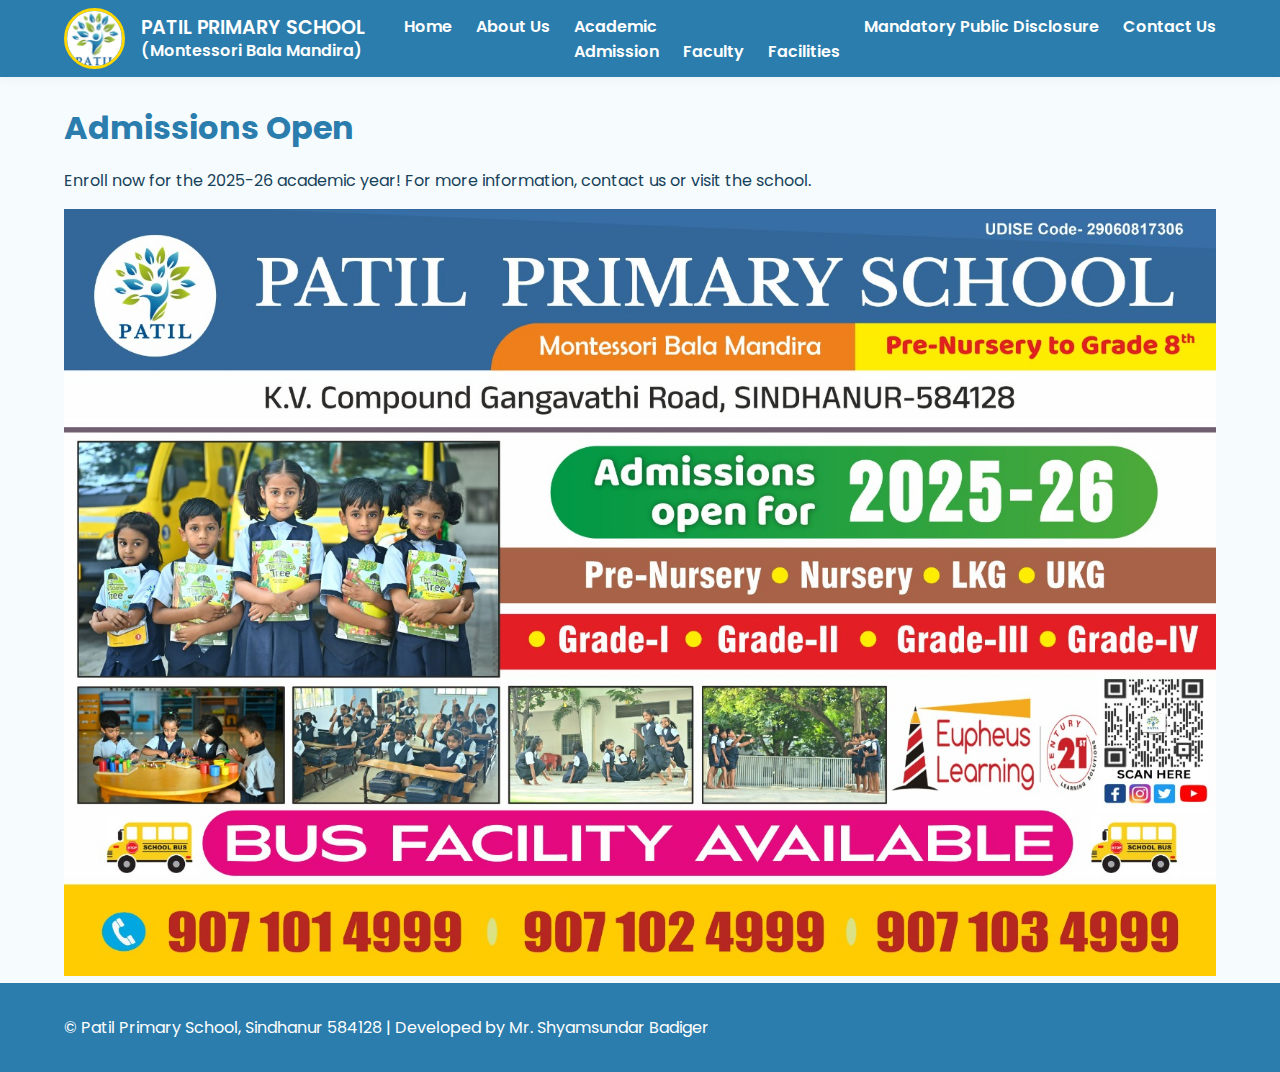
<file: admission.html>
<!DOCTYPE html>
<html lang="en">
<head>
    <meta charset="UTF-8">
    <meta name="viewport" content="width=device-width, initial-scale=1.0">
    <title>Admission - Patil Primary School</title>
    <link rel="stylesheet" href="style.css">
</head>
<body>
    <header>
        <div class="container nav-flex">
            <div class="logo">
                <img src="images/logo.jpeg" alt="Patil Primary School Logo">
                <span>PATIL PRIMARY SCHOOL<br><small>(Montessori Bala Mandira)</small></span>
            </div>
            <nav>
                <ul>
                    <li><a href="index.html">Home</a></li>
                    <li><a href="about.html">About Us</a></li>
                    <li class="dropdown"><a href="#">Academic</a>
                        <ul class="dropdown-menu">
                            <li><a href="admission.html">Admission</a></li>
                            <li><a href="faculty.html">Faculty</a></li>
                            <li><a href="facilities.html">Facilities</a></li>
                        </ul>
                    </li>
                    <li><a href="#" id="mandatoryNav">Mandatory Public Disclosure</a></li>
                    <li><a href="contact.html">Contact Us</a></li>
                </ul>
            </nav>
        </div>
    </header>
    <main class="admission-section container">
        <h2>Admissions Open</h2>
        <p>Enroll now for the 2025-26 academic year! For more information, contact us or visit the school.</p>
        <img src="images/phamplent.jpeg" alt="School Pamphlet" style="width: 100%;">
    </main>
    <footer>
        <div class="container footer-flex">
            <div>
                <p>&copy; Patil Primary School, Sindhanur 584128 | Developed by Mr. Shyamsundar Badiger</p>
            </div>
        </div>
    </footer>
</body>
</html>
</file>
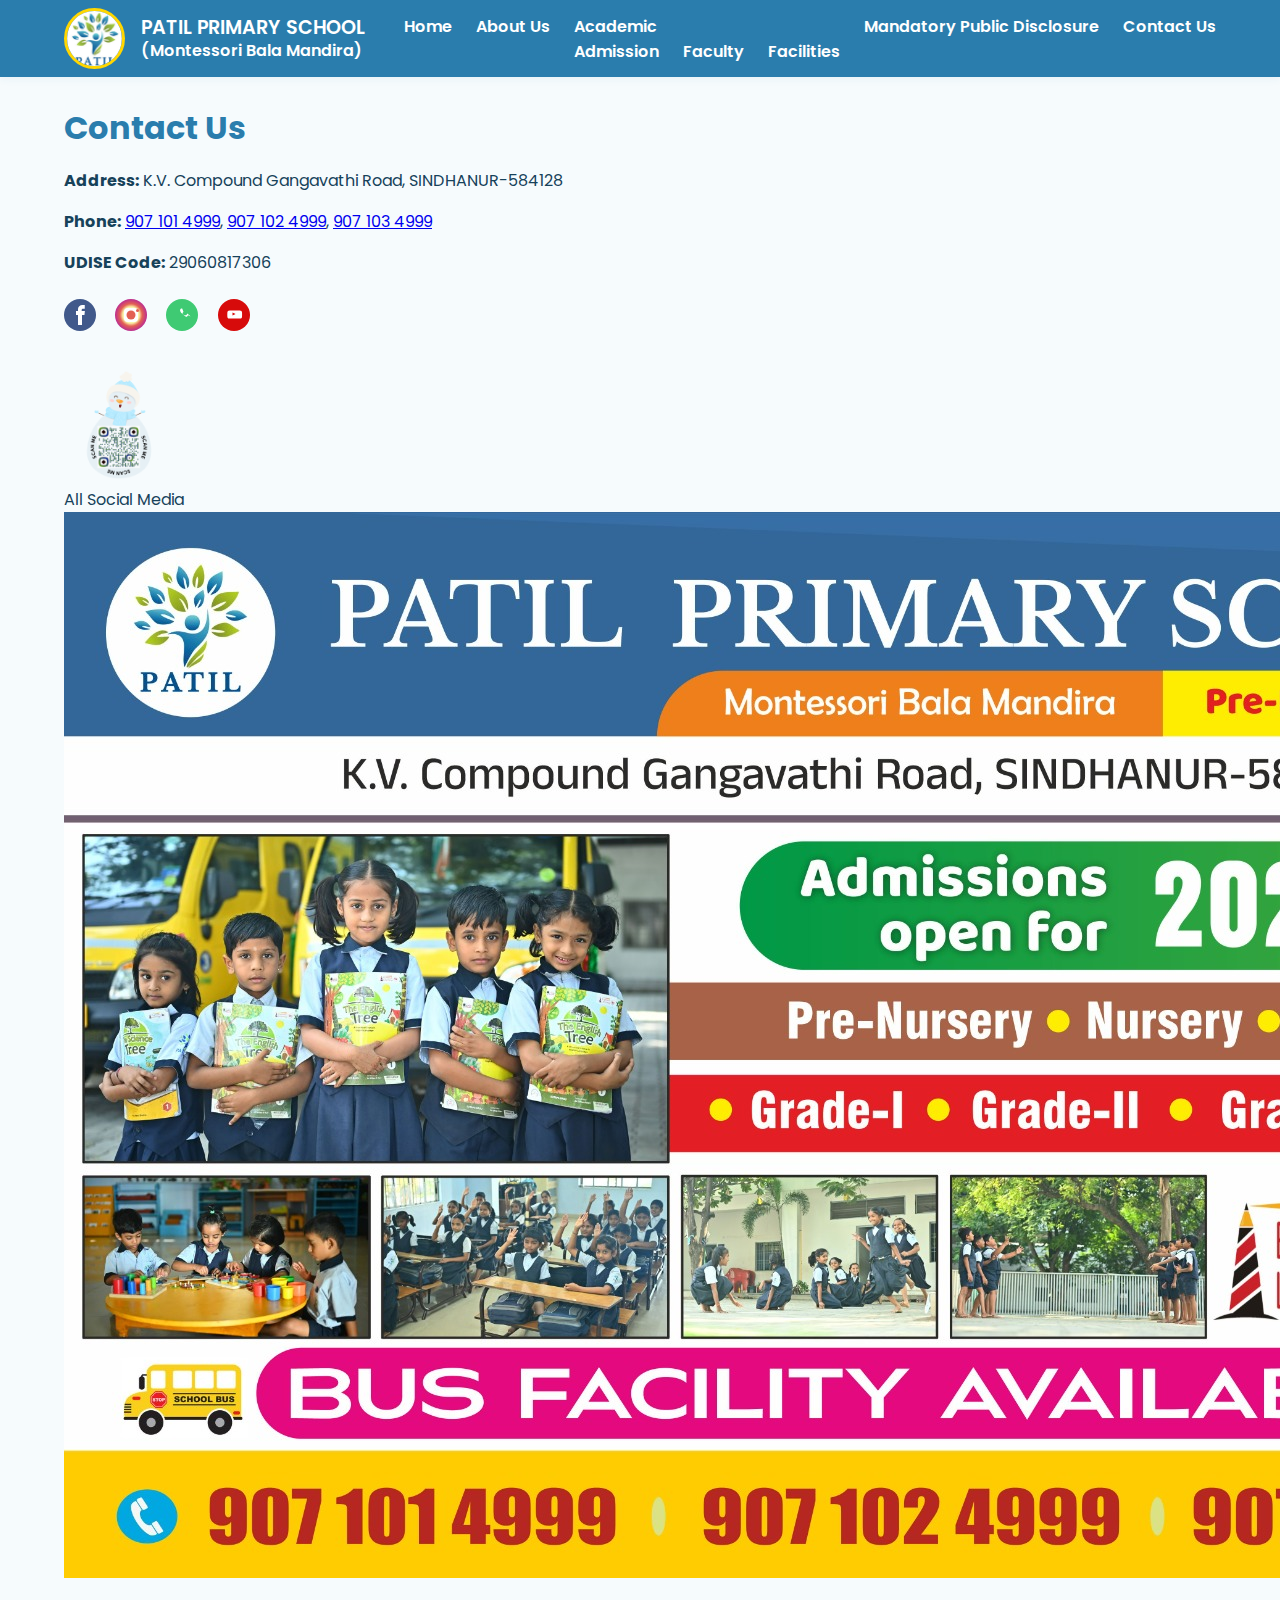
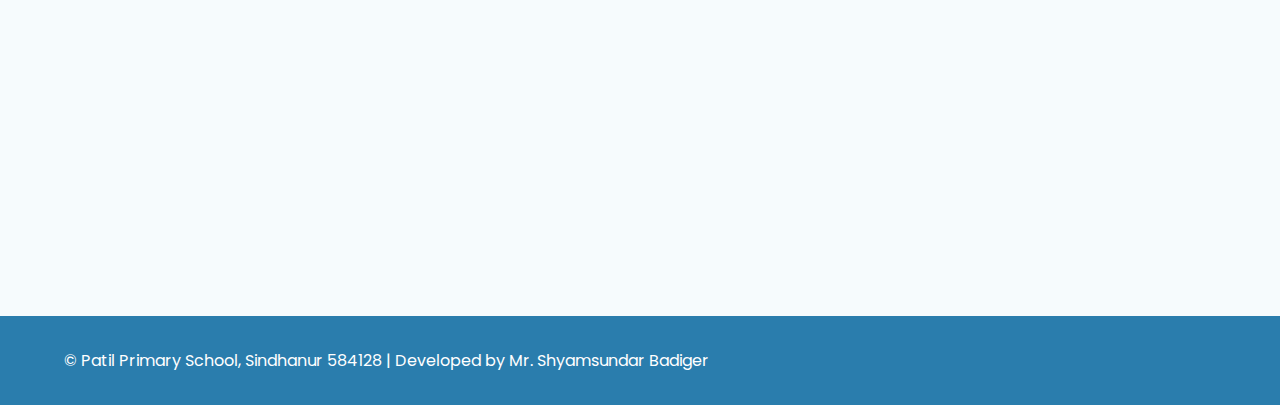
<file: contact.html>
<!DOCTYPE html>
<html lang="en">
<head>
    <meta charset="UTF-8">
    <meta name="viewport" content="width=device-width, initial-scale=1.0">
    <title>Contact Us - Patil Primary School</title>
    <link rel="stylesheet" href="style.css">
</head>
<body>
    <header>
        <div class="container nav-flex">
            <div class="logo">
                <img src="images/logo.jpeg" alt="Patil Primary School Logo">
                <span>PATIL PRIMARY SCHOOL<br><small>(Montessori Bala Mandira)</small></span>
            </div>
            <nav>
                <ul>
                    <li><a href="index.html">Home</a></li>
                    <li><a href="about.html">About Us</a></li>
                    <li class="dropdown"><a href="#">Academic</a>
                        <ul class="dropdown-menu">
                            <li><a href="admission.html">Admission</a></li>
                            <li><a href="faculty.html">Faculty</a></li>
                            <li><a href="facilities.html">Facilities</a></li>
                        </ul>
                    </li>
                    <li><a href="#" id="mandatoryNav">Mandatory Public Disclosure</a></li>
                    <li><a href="contact.html">Contact Us</a></li>
                </ul>
            </nav>
        </div>
    </header>
    <main class="contact-section container">
        <h2>Contact Us</h2>
        <p><strong>Address:</strong> K.V. Compound Gangavathi Road, SINDHANUR-584128</p>
        <p><strong>Phone:</strong> <a href="tel:9071014999">907 101 4999</a>, <a href="tel:9071024999">907 102 4999</a>, <a href="tel:9071034999">907 103 4999</a></p>
        <p><strong>UDISE Code:</strong> 29060817306</p>
        <div class="social-media">
            <a href="https://www.facebook.com/PATILACADEMYSINDHANUR/" target="_blank" title="Facebook"><img src="images/facebook.svg" alt="Facebook"></a>
            <a href="https://www.instagram.com/rcpatilnss/" target="_blank" title="Instagram"><img src="images/instagram.svg" alt="Instagram"></a>
            <a href="https://wa.me/9743311543" target="_blank" title="WhatsApp"><img src="images/whatsapp.svg" alt="WhatsApp"></a>
            <a href="https://www.youtube.com/@patilacademysindhanur8263" target="_blank" title="YouTube"><img src="images/youtube.svg" alt="YouTube"></a>
        </div>
        <div class="qr-code qr-code-large">
            <img src="images/social-qr.png" alt="QR Code for All Social Media">
            <div class="qr-label">All Social Media</div>
        </div>
        <div class="pamphlet-container">
            <img src="images/phamplent.jpeg" alt="School Pamphlet">
        </div>
        <div class="map-container">
            <iframe src="https://www.google.com/maps?q=K.V.+Compound+Gangavathi+Road,+Sindhanur&output=embed" width="100%" height="300" style="border:0; border-radius:12px; margin-top:1.5rem;" allowfullscreen="" loading="lazy" referrerpolicy="no-referrer-when-downgrade"></iframe>
        </div>
    </main>
    <footer>
        <div class="container footer-flex">
            <div>
                <p>&copy; Patil Primary School, Sindhanur 584128 | Developed by Mr. Shyamsundar Badiger</p>
            </div>
        </div>
    </footer>
</body>
</html>
</file>
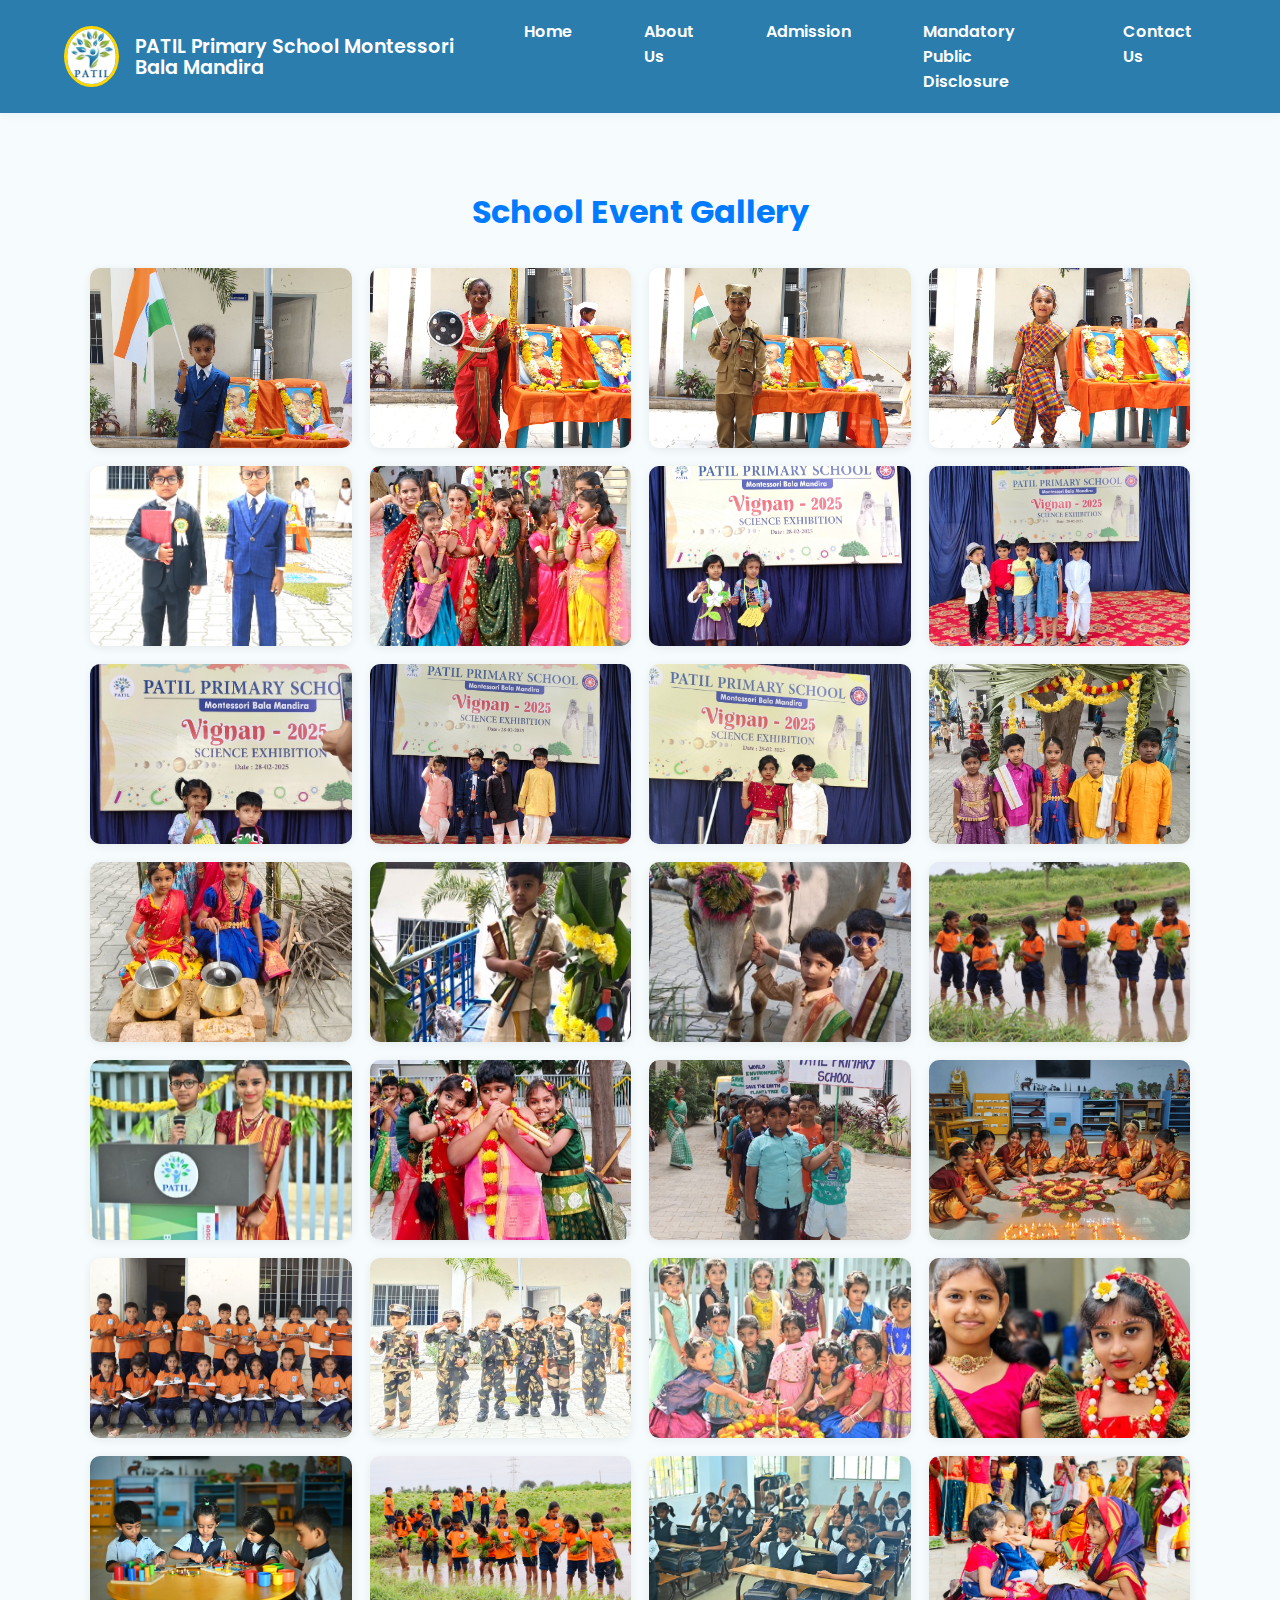
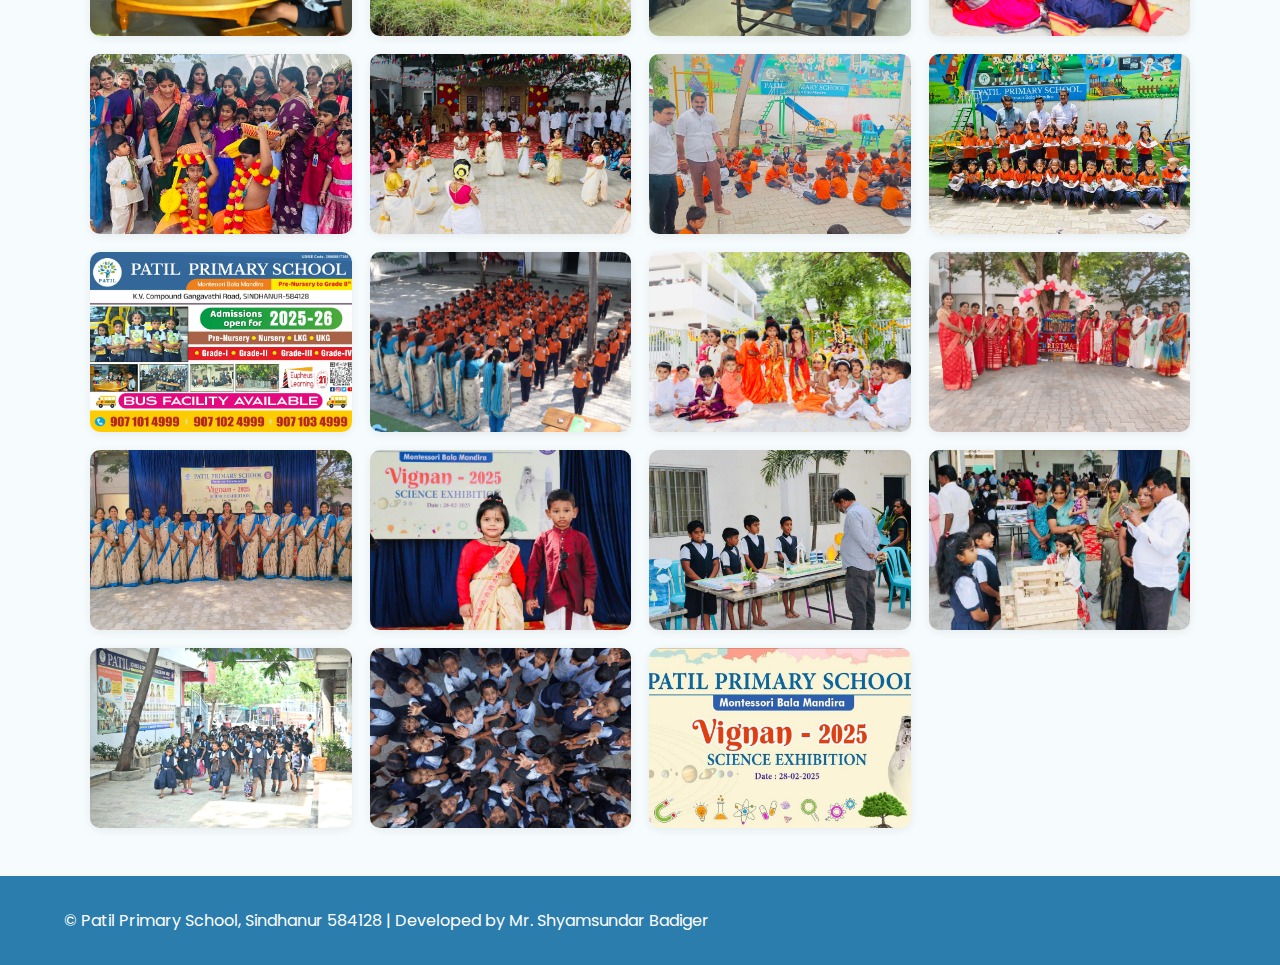
<file: eventgallry.html>
<!DOCTYPE html>
<html lang="en">
<head>
    <meta charset="UTF-8">
    <meta name="viewport" content="width=device-width, initial-scale=1.0">
    <title>Event Gallery - Patil Primary School</title>
    <link rel="stylesheet" href="style.css">
    <link rel="stylesheet" href="advanced-tabs.css">
    <link rel="stylesheet" href="mobile-responsive.css">
    <style>
        .gallery-container {
            max-width: 1100px;
            margin: 2rem auto;
            padding: 1rem;
        }
        .gallery-title {
            text-align: center;
            color: #007bff;
            margin-bottom: 2rem;
            font-size: 2rem;
        }
        .gallery-grid {
            display: grid;
            grid-template-columns: repeat(auto-fit, minmax(220px, 1fr));
            gap: 18px;
        }
        .gallery-grid img {
            width: 100%;
            height: 180px;
            object-fit: cover;
            border-radius: 10px;
            box-shadow: 0 2px 10px rgba(0,0,0,0.07);
            transition: transform 0.2s;
        }
        .gallery-grid img:hover {
            transform: scale(1.04);
            box-shadow: 0 4px 20px rgba(0,123,255,0.13);
        }
        @media (max-width: 600px) {
            .gallery-grid img { height: 120px; }
        }
    </style>
</head>
<body>
    <header>
        <div class="container nav-flex">
            <div class="logo">
                <img src="images/logo.jpg" alt="Patil Primary School Logo" style="height:55px;">
                <span>
  <span class="patil-title">PATIL</span>
  <span class="primary-title">Primary School</span>
  <span class="montessori-title">Montessori Bala Mandira</span>
</span>
            </div>
            <nav>
                <ul>
                    <li><a href="index.html">Home</a></li>
                    <li><a href="about.html">About Us</a></li>
                    <li><a href="admission.html">Admission</a></li>
                    <li><a href="mandatory.html">Mandatory Public Disclosure</a></li>
                    <li><a href="contact.html">Contact Us</a></li>
                </ul>
            </nav>
        </div>
    </header>
    <main class="gallery-container">
        <h2 class="gallery-title">School Event Gallery</h2>
        <div class="gallery-grid">
            <!-- Images from event galary folder -->
            <img src="event galary/WhatsApp Image 2025-04-30 at 1.10.04 PM (1).jpeg" alt="Event 1">
            <img src="event galary/WhatsApp Image 2025-04-30 at 1.10.04 PM.jpeg" alt="Event 2">
            <img src="event galary/WhatsApp Image 2025-04-30 at 1.10.06 PM.jpeg" alt="Event 3">
            <img src="event galary/WhatsApp Image 2025-04-30 at 1.10.07 PM.jpeg" alt="Event 4">
            <img src="event galary/WhatsApp Image 2025-04-30 at 1.10.08 PM (1).jpeg" alt="Event 5">
            <img src="event galary/WhatsApp Image 2025-04-30 at 1.23.39 PM (1).jpeg" alt="Event 6">
            <img src="event galary/WhatsApp Image 2025-04-30 at 1.23.39 PM.jpeg" alt="Event 7">
            <img src="event galary/WhatsApp Image 2025-04-30 at 1.23.40 PM.jpeg" alt="Event 8">
            <img src="event galary/WhatsApp Image 2025-04-30 at 1.23.41 PM (1).jpeg" alt="Event 9">
            <img src="event galary/WhatsApp Image 2025-04-30 at 1.23.41 PM.jpeg" alt="Event 10">
            <img src="event galary/WhatsApp Image 2025-04-30 at 1.23.42 PM (1).jpeg" alt="Event 11">
            <img src="event galary/WhatsApp Image 2025-04-30 at 1.23.42 PM.jpeg" alt="Event 12">
            <img src="event galary/WhatsApp Image 2025-04-30 at 1.23.43 PM.jpeg" alt="Event 13">
            <img src="event galary/WhatsApp Image 2025-04-30 at 1.23.44 PM (1).jpeg" alt="Event 14">
            <img src="event galary/add4.jpeg" alt="Event 16">
            <img src="event galary/add5.jpeg" alt="Event 17">
            <img src="event galary/add7.jpeg" alt="Event 18">
            <img src="event galary/additional_image1.jpeg" alt="Event 19">
            <img src="event galary/additional_image2.jpeg" alt="Event 20">
            <img src="event galary/events.jpeg" alt="Event 21">
            <img src="event galary/slide1.jpeg" alt="Event 22">
            <img src="event galary/slide2.jpeg" alt="Event 23">
            <img src="event galary/slide3.jpeg" alt="Event 24">
            <img src="event galary/slide4.jpeg" alt="Event 25">
            <!-- Images from images/ folder -->
            <img src="images/activity.jpeg" alt="Activity">
            
            <img src="images/agriculture.jpg" alt="Agriculture Activity">
            <img src="images/classroom.jpeg" alt="Classroom">
            <img src="images/culture.jpg" alt="Culture">
            <img src="images/culture1.jpg" alt="Culture 1">
            <img src="images/dasara event.jpg" alt="Dasara Event">
            <img src="images/ganesh idol.jpg" alt="Ganesh Idol">
            <img src="images/ganesh soil idol.jpg" alt="Ganesh Soil Idol">
            
            <img src="images/phamplent.jpeg" alt="Pamphlet">
            <img src="images/prayer.jpeg" alt="Prayer">
            
            <img src="images/rama navami.jpg" alt="Rama Navami">
            <img src="images/schoolfaculty.jpeg" alt="School Faculty">
            <img src="images/schoolfaculty1.jpeg" alt="School Faculty 1">
            <img src="images/science 2.jpg" alt="Science 2">
            <img src="images/science exebition1.jpg" alt="Science Exhibition 1">
            <img src="images/science.jpg" alt="Science">
            
            <img src="images/students1.jpeg" alt="Students 1">
            <img src="images/students2.jpeg" alt="Students 2">
            <img src="images/vignan2025.jpg" alt="Vignan 2025">
            <!-- Social and QR images are skipped as they are not event images -->
            <!-- End of images/ folder images -->
        </div>
    </main>
    <footer>
        <div class="container footer-flex">
            <div>
                <p>&copy; Patil Primary School, Sindhanur 584128 | Developed by Mr. Shyamsundar Badiger</p>
            </div>
        </div>
    </footer>
</body>
</html>
</file>
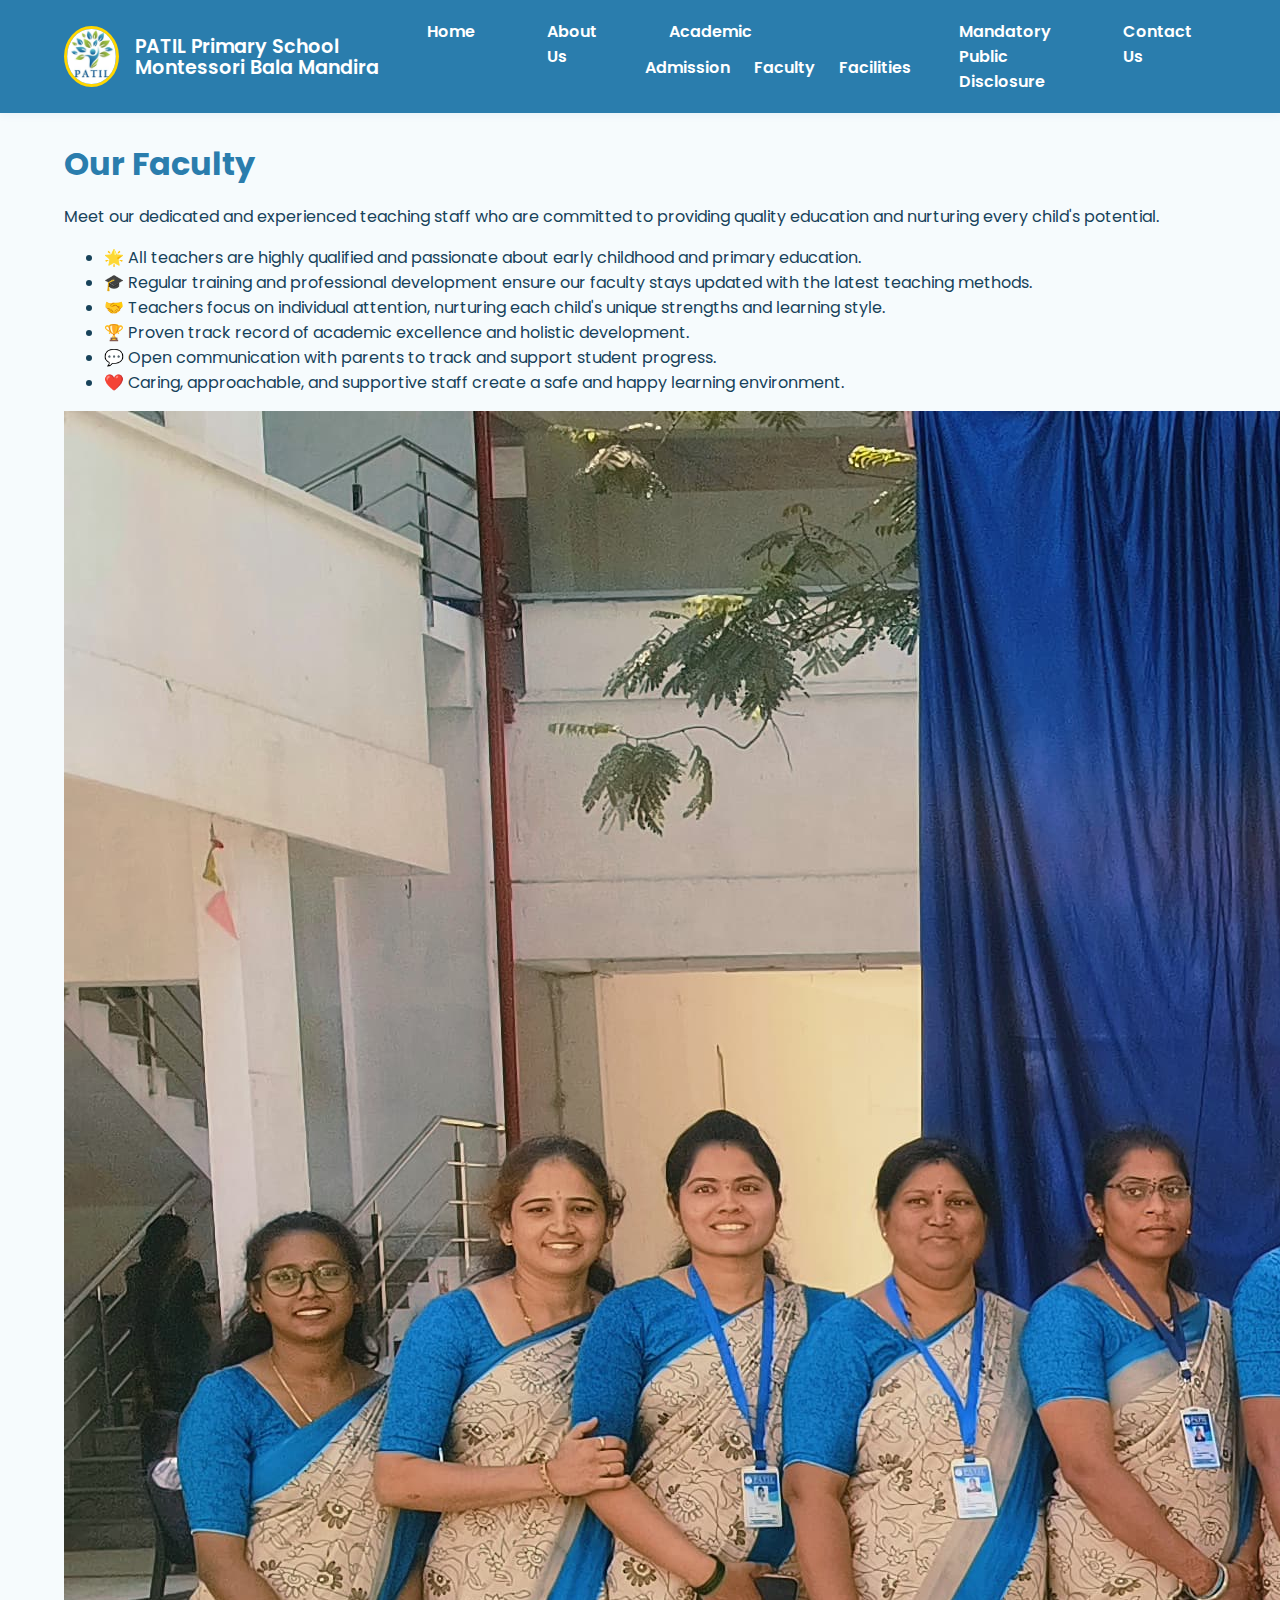
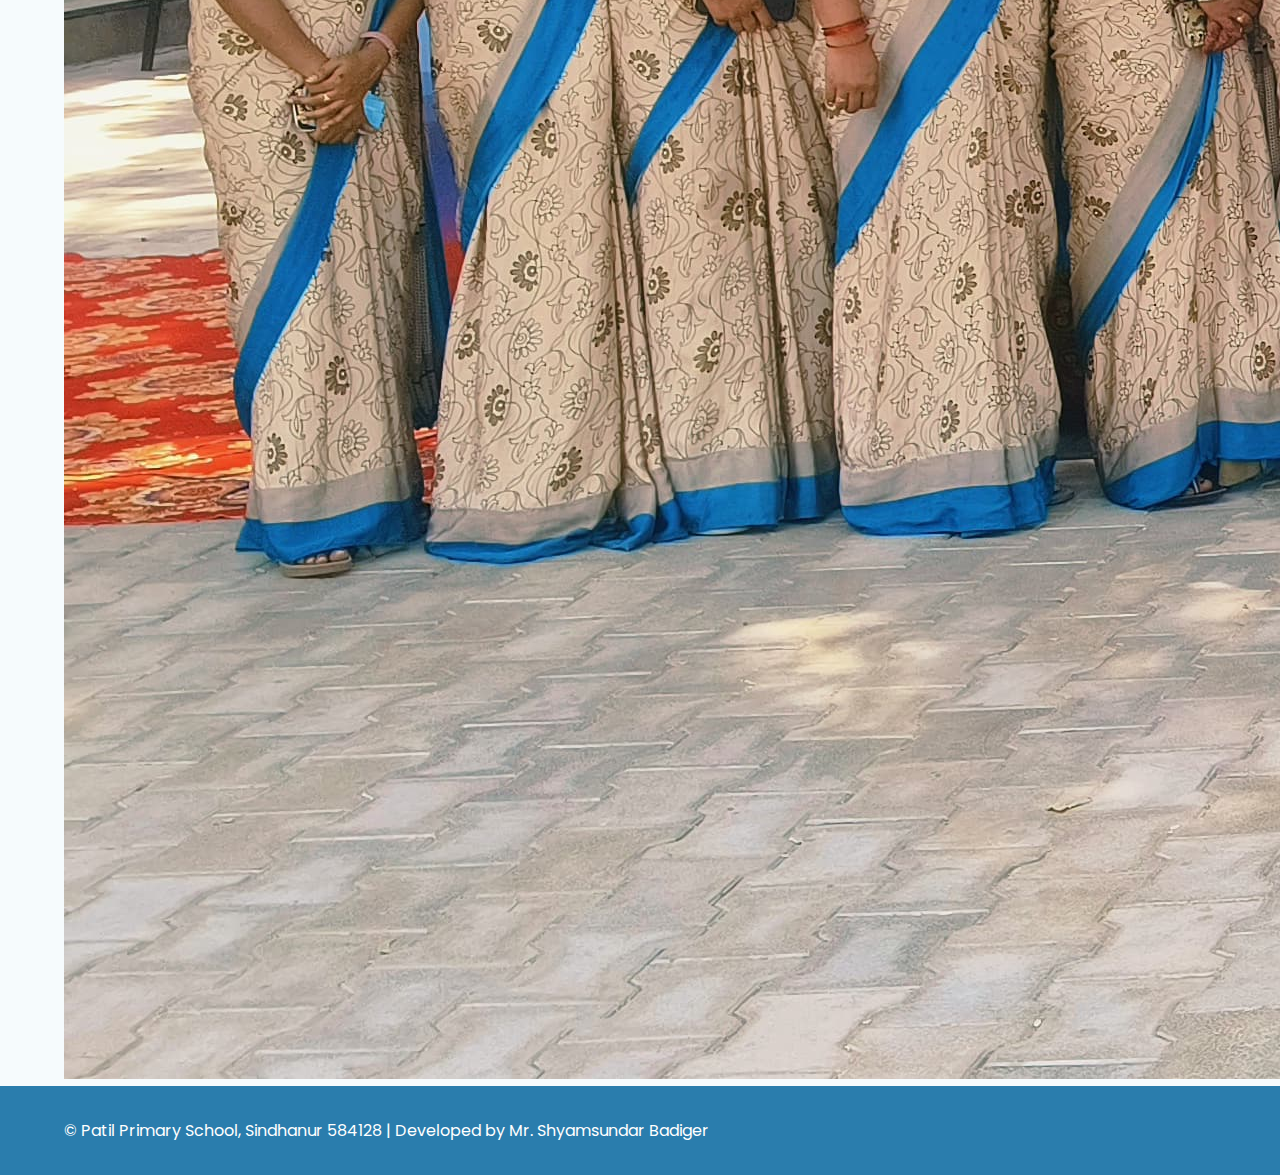
<file: faculty.html>
<!DOCTYPE html>
<html lang="en">
<head>
    <meta charset="UTF-8">
    <meta name="viewport" content="width=device-width, initial-scale=1.0">
    <title>Faculty - Patil Primary School</title>
    <link rel="stylesheet" href="style.css">
    <link rel="stylesheet" href="advanced-tabs.css">
</head>
<body>
    <header>
        <div class="container nav-flex">
            <div class="logo">
                <img src="images/logo.jpg" alt="Patil Primary School Logo">
                <span>
  <span class="patil-title">PATIL</span>
  <span class="primary-title">Primary School</span>
  <span class="montessori-title">Montessori Bala Mandira</span>
</span>
            </div>
            <nav>
                <ul>
                    <li><a href="index.html">Home</a></li>
                    <li><a href="about.html">About Us</a></li>
                    <li class="dropdown"><a href="#">Academic</a>
                        <ul class="dropdown-menu">
                            <li><a href="admission.html">Admission</a></li>
                            <li><a href="faculty.html">Faculty</a></li>
                            <li><a href="facilities.html">Facilities</a></li>
                        </ul>
                    </li>
                    <li><a href="mandatory.html" id="mandatoryNav">Mandatory Public Disclosure</a></li>
                    <li><a href="contact.html">Contact Us</a></li>
                </ul>
            </nav>
        </div>
    </header>
    <main class="faculty-section container">
        <h2>Our Faculty</h2>
        <p>Meet our dedicated and experienced teaching staff who are committed to providing quality education and nurturing every child's potential.</p>
        <ul class="faculty-highlights">
            <li><span class="faculty-icon">🌟</span> All teachers are highly qualified and passionate about early childhood and primary education.</li>
            <li><span class="faculty-icon">🎓</span> Regular training and professional development ensure our faculty stays updated with the latest teaching methods.</li>
            <li><span class="faculty-icon">🤝</span> Teachers focus on individual attention, nurturing each child's unique strengths and learning style.</li>
            <li><span class="faculty-icon">🏆</span> Proven track record of academic excellence and holistic development.</li>
            <li><span class="faculty-icon">💬</span> Open communication with parents to track and support student progress.</li>
            <li><span class="faculty-icon">❤️</span> Caring, approachable, and supportive staff create a safe and happy learning environment.</li>
        </ul>
        <div class="faculty-grid">
            <div class="faculty-card">
    <img src="images/schoolfaculty1.jpeg" alt="Faculty Group Photo">
</div>
        </div>
    </main>
    <footer>
        <div class="container footer-flex">
            <div>
                <p>&copy; Patil Primary School, Sindhanur 584128 | Developed by Mr. Shyamsundar Badiger</p>
            </div>
        </div>
    </footer>
</body>
</html>
</file>
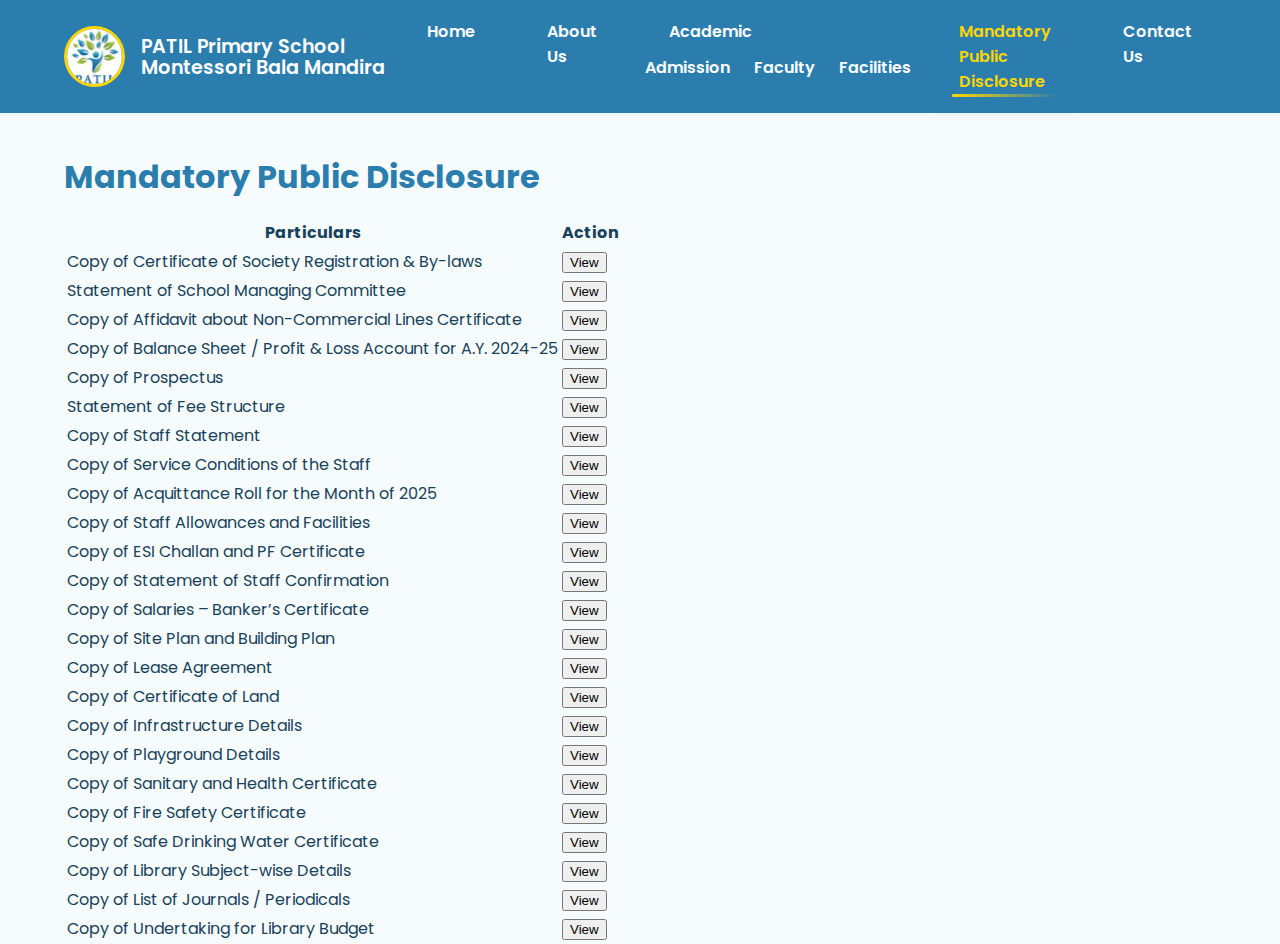
<file: mandatory.html>
<!DOCTYPE html>
<html lang="en">
<head>
    <meta charset="UTF-8">
    <meta name="viewport" content="width=device-width, initial-scale=1.0">
    <title>Mandatory Public Disclosure - Patil Primary School</title>
    <link rel="stylesheet" href="style.css">
    <link rel="stylesheet" href="advanced-tabs.css">
    <link rel="stylesheet" href="mobile-responsive.css">
</head>
<body>
    <header>
        <div class="container nav-flex">
            <div class="logo">
                <img src="images/logo.jpeg" alt="Patil Primary School Logo">
                <span>
  <span class="patil-title">PATIL</span>
  <span class="primary-title">Primary School</span>
  <span class="montessori-title">Montessori Bala Mandira</span>
</span>
            </div>
            <nav>
                <ul>
                    <li><a href="index.html#home">Home</a></li>
                    <li><a href="about.html">About Us</a></li>
                    <li class="dropdown"><a href="#">Academic</a>
                        <ul class="dropdown-menu">
                            <li><a href="admission.html">Admission</a></li>
                            <li><a href="faculty.html">Faculty</a></li>
                            <li><a href="facilities.html">Facilities</a></li>
                        </ul>
                    </li>
                    <li><a href="mandatory.html" class="active">Mandatory Public Disclosure</a></li>
                    <li><a href="contact.html">Contact Us</a></li>
                </ul>
            </nav>
        </div>
    </header>
    <main class="container" style="margin-top:2.5rem;">
        <h2>Mandatory Public Disclosure</h2>
        <table class="mandatory-table">
            <thead>
                <tr>
                    <th>Particulars</th>
                    <th>Action</th>
                </tr>
            </thead>
            <tbody>
                <tr>
                    <td>Copy of Certificate of Society Registration & By-laws</td>
                    <td><button class="view-btn" onclick="showDocument('pdf', 'sample.pdf')">View</button></td>
                </tr>
                <tr>
                    <td>Statement of School Managing Committee</td>
                    <td><button class="view-btn" onclick="showDocument('pdf', 'sample.pdf')">View</button></td>
                </tr>
                <tr>
                    <td>Copy of Affidavit about Non-Commercial Lines Certificate</td>
                    <td><button class="view-btn" onclick="showDocument('pdf', 'sample.pdf')">View</button></td>
                </tr>
                <tr>
                    <td>Copy of Balance Sheet / Profit & Loss Account for A.Y. 2024-25</td>
                    <td><button class="view-btn" onclick="showDocument('pdf', 'sample.pdf')">View</button></td>
                </tr>
                <tr>
                    <td>Copy of Prospectus</td>
                    <td><button class="view-btn" onclick="showDocument('pdf', 'sample.pdf')">View</button></td>
                </tr>
                <tr>
                    <td>Statement of Fee Structure</td>
                    <td><button class="view-btn" onclick="showDocument('pdf', 'sample.pdf')">View</button></td>
                </tr>
                <tr>
                    <td>Copy of Staff Statement</td>
                    <td><button class="view-btn" onclick="showDocument('pdf', 'sample.pdf')">View</button></td>
                </tr>
                <tr>
                    <td>Copy of Service Conditions of the Staff</td>
                    <td><button class="view-btn" onclick="showDocument('pdf', 'sample.pdf')">View</button></td>
                </tr>
                <tr>
                    <td>Copy of Acquittance Roll for the Month of 2025</td>
                    <td><button class="view-btn" onclick="showDocument('pdf', 'sample.pdf')">View</button></td>
                </tr>
                <tr>
                    <td>Copy of Staff Allowances and Facilities</td>
                    <td><button class="view-btn" onclick="showDocument('pdf', 'sample.pdf')">View</button></td>
                </tr>
                <tr>
                    <td>Copy of ESI Challan and PF Certificate</td>
                    <td><button class="view-btn" onclick="showDocument('pdf', 'staff-details.pdf')">View</button></td>
                </tr>
                <tr>
                    <td>Copy of Statement of Staff Confirmation</td>
                    <td><button class="view-btn" onclick="showDocument('pdf', 'fee-structure.pdf')">View</button></td>
                </tr>
                <tr>
                    <td>Copy of Salaries – Banker’s Certificate</td>
                    <td><button class="view-btn" onclick="showDocument('pdf', 'fee-structure.pdf')">View</button></td>
                </tr>
                <tr>
                    <td>Copy of Site Plan and Building Plan</td>
                    <td><button class="view-btn" onclick="showDocument('pdf', 'fee-structure.pdf')">View</button></td>
                </tr>
                <tr>
                    <td>Copy of Lease Agreement</td>
                    <td><button class="view-btn" onclick="showDocument('pdf', 'fee-structure.pdf')">View</button></td>
                </tr>
                <tr>
                    <td>Copy of Certificate of Land</td>
                    <td><button class="view-btn" onclick="showDocument('pdf', 'fee-structure.pdf')">View</button></td>
                </tr>
                <tr>
                    <td>Copy of Infrastructure Details</td>
                    <td><button class="view-btn" onclick="showDocument('pdf', 'fee-structure.pdf')">View</button></td>
                </tr>
                <tr>
                    <td>Copy of Playground Details</td>
                    <td><button class="view-btn" onclick="showDocument('pdf', 'fee-structure.pdf')">View</button></td>
                </tr>
                <tr>
                    <td>Copy of Sanitary and Health Certificate</td>
                    <td><button class="view-btn" onclick="showDocument('pdf', 'fee-structure.pdf')">View</button></td>
                </tr>
                <tr>
                    <td>Copy of Fire Safety Certificate</td>
                    <td><button class="view-btn" onclick="showDocument('pdf', 'fee-structure.pdf')">View</button></td>
                </tr>
                <tr>
                    <td>Copy of Safe Drinking Water Certificate</td>
                    <td><button class="view-btn" onclick="showDocument('pdf', 'fee-structure.pdf')">View</button></td>
                </tr>
                <tr>
                    <td>Copy of Library Subject-wise Details</td>
                    <td><button class="view-btn" onclick="showDocument('pdf', 'fee-structure.pdf')">View</button></td>
                </tr>
                <tr>
                    <td>Copy of List of Journals / Periodicals</td>
                    <td><button class="view-btn" onclick="showDocument('pdf', 'fee-structure.pdf')">View</button></td>
                </tr>
                <tr>
                    <td>Copy of Undertaking for Library Budget</td>
                    <td><button class="view-btn" onclick="showDocument('pdf', 'bot4.pdf')">View</button></td>
                </tr>
            </tbody>
        </table>
        
    </main>
    <script>
    function showDocument(type, value) {
    if (type === 'pdf') {
        window.open(value, '_blank');
        return;
    }
    // For text and other types, add handling here if needed.
}
    </script>
</body>
</html>
</file>
<file: style.css>
@import url('https://fonts.googleapis.com/css?family=Poppins:400,600&display=swap');

body {
    font-family: 'Poppins', Arial, sans-serif;
    margin: 0;
    background: #f6fbfd;
    color: #17425a;
}
header {
    background: #2A7DAD;
    color: #fff;
    padding: 0.5rem 0;
    box-shadow: 0 2px 8px rgba(42,125,173,0.07);
}
.container {
    width: 90%;
    max-width: 1200px;
    margin: 0 auto;
}
.nav-flex {
    display: flex;
    align-items: center;
    justify-content: space-between;
}
.logo {
    display: flex;
    align-items: center;
    gap: 1rem;
}
.logo img {
    width: 55px;
    height: 55px;
    border-radius: 50%;
    object-fit: cover;
    border: 3px solid #ffd600;
}
.logo span {
    font-size: 1.2rem;
    font-weight: 600;
    line-height: 1.1;
}
nav ul {
    list-style: none;
    display: flex;
    gap: 1.5rem;
    margin: 0;
    padding: 0;
}
nav a {
    color: #fff;
    text-decoration: none;
    font-weight: 600;
    transition: color 0.2s;
}
nav a:hover {
    color: #9bbc44;
}
.hero {
    background: #1a237e;
    color: #fff;
    min-height: 340px;
    display: flex;
    align-items: center;
    justify-content: center;
    text-align: center;
    position: relative;
    overflow: hidden;
}
.hero-slider {
    position: absolute;
    top: 0; left: 0; right: 0; bottom: 0;
    width: 100%;
    height: 100%;
    z-index: 1;
}
.hero-slider img.slide {
    position: absolute;
    width: 100%;
    height: 100%;
    object-fit: cover;
    opacity: 0;
    transition: opacity 1s;
    left: 0; top: 0;
}
.hero-slider img.slide.active {
    opacity: 0.7;
    z-index: 2;
}
.hero-content {
    z-index: 3;
    position: relative;
}
.hero h1 {
    font-size: 2.5rem;
    margin-bottom: 0.5rem;
}
.hero p {
    font-size: 1.2rem;
    margin-bottom: 1.2rem;
}
.btn {
    background: #9bbc44;
    color: #fff;
    font-weight: 600;
    padding: 0.7rem 2rem;
    border: none;
    border-radius: 30px;
    cursor: pointer;
    font-size: 1rem;
    transition: background 0.2s, color 0.2s;
    text-decoration: none;
    display: inline-block;
}
.btn:hover {
    background: #2A7DAD;
    color: #fff;
}
section {
    margin: 2.5rem 0;
}
h2 {
    color: #2A7DAD;
    font-size: 2rem;
    margin-bottom: 1rem;
}
.about-section ul.highlights {
    display: flex;
    gap: 1.2rem;
    flex-wrap: wrap;
    padding: 0;
    list-style: none;
    margin: 1rem 0 0 0;
}
.about-section ul.highlights li {
    background: #eaf5e0;
    color: #2A7DAD;
    padding: 0.8rem 1.2rem;
    border-radius: 10px;
    font-weight: 500;
    box-shadow: 0 2px 8px rgba(42,125,173,0.03);
}
.courses-list, .facilities-list {
    display: flex;
    gap: 1rem;
    flex-wrap: wrap;
}
.course-card, .facility-card {
    background: #fff;
    color: #1a237e;
    padding: 1rem 1.5rem;
    border-radius: 12px;
    font-weight: 600;
    box-shadow: 0 2px 8px rgba(26,35,126,0.08);
    margin-bottom: 1rem;
    min-width: 120px;
    text-align: center;
    transition: transform 0.2s, box-shadow 0.2s;
}
.course-card:hover, .facility-card:hover {
    transform: translateY(-6px) scale(1.05);
    box-shadow: 0 6px 24px rgba(67,160,71,0.15);
}
form#admissionForm {
    display: flex;
    flex-wrap: wrap;
    gap: 1rem;
    margin-top: 1rem;
    background: #fff;
    padding: 1.5rem;
    border-radius: 10px;
    box-shadow: 0 2px 8px rgba(26,35,126,0.04);
    max-width: 550px;
}
form#admissionForm input, form#admissionForm select {
    flex: 1 1 200px;
    padding: 0.8rem;
    border-radius: 6px;
    border: 1px solid #bdbdbd;
    font-size: 1rem;
}
form#admissionForm button {
    flex: 1 1 100%;
}
#formMessage {
    margin-top: 1rem;
    font-weight: 600;
    color: #43a047;
}
.contact-section .social-media {
    margin: 1.5rem 0 1rem 0;
    display: flex;
    gap: 1.2rem;
}
.contact-section .social-media img {
    width: 32px;
    height: 32px;
    filter: grayscale(0.2);
    transition: filter 0.2s, transform 0.2s;
}
.contact-section .social-media img:hover {
    filter: grayscale(0) drop-shadow(0 0 6px #ffd600);
    transform: scale(1.13);
}
.qr-code img {
    width: 110px;
    height: 110px;
    margin-top: 1rem;
}
footer {
    background: #2A7DAD;
    color: #fff;
    padding: 1rem 0;
}
.footer-flex {
    display: flex;
    align-items: center;
    justify-content: space-between;
    flex-wrap: wrap;
    gap: 1rem;
}
.footer-links a, .footer-social a {
    color: #9bbc44;
    margin-left: 1rem;
    text-decoration: none;
    font-weight: 500;
    font-size: 1rem;
}
.footer-social img {
    width: 28px;
    height: 28px;
    filter: grayscale(0.3);
    transition: filter 0.2s;
}
.footer-social img:hover {
    filter: none;
}
/* Gallery Grid */
.gallery-section {
    margin-top: 2rem;
}
.gallery-grid {
    display: grid;
    grid-template-columns: repeat(auto-fit, minmax(230px, 1fr));
    gap: 1.2rem;
    margin-top: 1rem;
}
.gallery-grid img {
    width: 100%;
    height: 180px;
    object-fit: cover;
    border-radius: 12px;
    box-shadow: 0 2px 8px rgba(26,35,126,0.07);
    transition: transform 0.25s, box-shadow 0.25s;
}
.gallery-grid img:hover {
    transform: scale(1.05);
    box-shadow: 0 6px 24px rgba(67,160,71,0.18);
}

@media (max-width: 900px) {
    .nav-flex, .footer-flex {
        flex-direction: column;
        align-items: flex-start;
        gap: 1rem;
    }
    nav ul {
        flex-direction: column;
        gap: 0.5rem;
    }
    .courses-list, .facilities-list {
        flex-direction: column;
        gap: 0.5rem;
    }
    .gallery-grid img {
        height: 130px;
    }
}
/* Modal Styles for Mandatory Public Disclosure */
.modal {
  display: none; /* Hidden by default */
  position: fixed;
  z-index: 9999;
  left: 0;
  top: 0;
  width: 100%;
  height: 100%;
  overflow: auto;
  background-color: rgba(42,125,173,0.65);
}
.modal-content {
  background-color: #fff;
  margin: 3% auto;
  padding: 2rem 2rem 1rem 2rem;
  border-radius: 18px;
  width: 96%;
  max-width: 540px;
  position: relative;
  box-shadow: 0 6px 32px rgba(26,35,126,0.25);
}
.close {
  color: #1a237e;
  position: absolute;
  top: 18px;
  right: 28px;
  font-size: 2rem;
  font-weight: bold;
  cursor: pointer;
  transition: color 0.2s;
}
.close:hover {
  color: #e53935;
}
.mandatory-list {
  list-style: none;
  padding: 0;
  margin: 1.2rem 0 1.5rem 0;
  display: flex;
  flex-wrap: wrap;
  gap: 0.7rem;
}
.mandatory-list li {
  background: #eaf5e0;
  color: #2A7DAD;
  border-radius: 8px;
  padding: 0.7rem 1.2rem;
  font-weight: 600;
  cursor: pointer;
  transition: background 0.18s, color 0.18s;
  font-size: 1rem;
  box-shadow: 0 1px 6px rgba(42,125,173,0.07);
}
.mandatory-list li:hover {
  background: #9bbc44;
  color: #fff;
}
.doc-viewer {
  min-height: 180px;
  background: #f7f9fb;
  border-radius: 7px;
  padding: 1.2rem 0.7rem 1.2rem 0.7rem;
  box-shadow: 0 1px 6px rgba(26,35,126,0.05);
  text-align: center;
}
.doc-viewer iframe, .doc-viewer img {
  width: 100%;
  max-width: 420px;
  min-height: 320px;
  border: none;
  margin: 0 auto;
  display: block;
}
@media (max-width: 600px) {
    .container {
        width: 98%;
    }
    .hero h1 {
        font-size: 1.5rem;
    }
    .logo span {
        font-size: 1rem;
    }
    form#admissionForm {
        padding: 0.5rem;
    }
    .modal-content {
        width: 98%;
        padding: 0.7rem 0.2rem 0.7rem 0.2rem;
        min-width: unset;
        max-width: 99vw;
    }
    .mandatory-list {
        flex-direction: column;
        gap: 0.5rem;
        max-height: 45vh;
        overflow-y: auto;
        margin-bottom: 1rem;
    }
    .mandatory-list li {
        width: 100%;
        font-size: 1.05rem;
        padding: 1rem 0.6rem;
        text-align: left;
        border-radius: 7px;
    }
    .doc-viewer {
        min-height: 120px;
        padding: 0.5rem 0.2rem;
        max-width: 100vw;
        overflow-x: auto;
    }
    .doc-viewer iframe, .doc-viewer img {
        min-height: 120px;
        max-width: 98vw;
        width: 100%;
    }
    .close {
        top: 10px;
        right: 14px;
        font-size: 1.5rem;
    }
}
</file>
<file: advanced-tabs.css>
/* Advanced Navigation Tab Styles for Main Tabs (Home, About Us, Mandatory Public Disclosure, Contact Us) */
nav > ul > li > a {
    color: #fff;
    text-decoration: none;
    font-weight: 600;
    padding: 0.7rem 1.5rem;
    border-radius: 12px 12px 0 0;
    position: relative;
    display: inline-block;
    transition: color 0.22s, background 0.22s;
    z-index: 1;
    background: none;
}
nav > ul > li > a::after {
    content: '';
    display: block;
    position: absolute;
    left: 30%;
    right: 30%;
    bottom: 8px;
    height: 3px;
    background: linear-gradient(90deg, #ffd600 0%, #2A7DAD 100%);
    border-radius: 2px;
    opacity: 0;
    transform: scaleX(0.3);
    transition: all 0.35s cubic-bezier(.77,0,.18,1);
    z-index: -1;
}
nav > ul > li > a:hover::after, nav > ul > li > a.active::after {
    opacity: 1;
    left: 12%;
    right: 12%;
    transform: scaleX(1);
}
nav > ul > li > a:hover, nav > ul > li > a:focus {
    color: #ffd600;
    background: rgba(42,125,173,0.13);
    outline: none;
}
nav > ul > li > a.active {
    color: #ffd600 !important;
    background: #2A7DAD !important;
    box-shadow: 0 2px 8px rgba(42,125,173,0.13);
}
@media (max-width: 700px) {
    nav ul {
        flex-direction: column;
        gap: 0.7rem;
        border-radius: 0 0 16px 16px;
    }
    nav > ul > li > a {
        border-radius: 12px;
        padding: 0.7rem 1rem;
    }
}
</file>
<file: mobile-responsive.css>
/* Mobile Responsive Enhancements for Patil School Website */

@media (max-width: 900px) {
    .container {
        width: 98vw;
        max-width: 100vw;
        padding: 0 1vw !important;
    }
    .nav-flex {
        flex-direction: column;
        align-items: flex-start;
        gap: 0.5rem;
    }
    nav ul {
        flex-direction: column;
        gap: 0.7rem;
        width: 100%;
        background: #2A7DAD;
        border-radius: 0 0 12px 12px;
        padding: 0.5rem 0;
    }
    nav ul li {
        width: 100%;
    }
    nav ul li a, header nav ul li a {
        width: 100%;
        padding: 0.7rem 1rem;
        font-size: 1rem;
        text-align: left;
    }
    .logo {
        flex-direction: row;
        align-items: center;
        gap: 0.7rem;
    }
    .logo img {
        width: 40px;
        height: 40px;
    }
    .logo .patil-title {
        font-size: 1.4rem;
    }
    .logo .primary-title, .logo .montessori-title {
        font-size: 1rem;
    }
    .hero-content h1, .hero-title-adv {
        font-size: 1.3rem;
    }
    .hero-content p, .hero-subtitle-adv {
        font-size: 1rem;
    }
    .hero-slider-wrapper {
        max-width: 100vw;
        min-height: 180px;
    }
    .hero-slider img {
        height: 180px;
        object-fit: cover;
    }
    .mandatory-table, .mandatory-table th, .mandatory-table td {
        font-size: 0.95rem;
        padding: 0.5rem 0.5rem;
    }
    .mandatory-table th, .mandatory-table td {
        white-space: normal;
    }
    .mandatory-table {
        display: block;
        overflow-x: auto;
        width: 100%;
    }
    .mandatory-table tr {
        display: flex;
        flex-direction: column;
        margin-bottom: 0.7rem;
        box-shadow: none;
    }
    .mandatory-table th, .mandatory-table td {
        display: block;
        width: 100%;
        box-sizing: border-box;
        border-radius: 7px;
    }
    .gallery-grid {
        grid-template-columns: repeat(auto-fit, minmax(120px, 1fr));
        gap: 0.5rem;
    }
    .gallery-grid img {
        height: 90px;
    }
    .footer-flex {
        flex-direction: column;
        gap: 0.7rem;
        text-align: center;
    }
    .footer-links, .footer-social {
        justify-content: center;
        flex-wrap: wrap;
        gap: 0.5rem;
    }
    .btn, .view-btn {
        font-size: 1rem;
        padding: 0.6em 1.3em;
    }
    section, .about-section, .courses-section, .facilities-section, .gallery-section, .admission-section, .contact-section {
        margin: 1.2rem 0;
        padding: 0.4rem 0.2rem;
    }
}

@media (max-width: 500px) {
    .logo img {
        width: 32px;
        height: 32px;
    }
    .logo .patil-title {
        font-size: 1rem;
    }
    .logo .primary-title, .logo .montessori-title {
        font-size: 0.84rem;
    }
    .hero-content h1, .hero-title-adv {
        font-size: 1.02rem;
    }
    .hero-content p, .hero-subtitle-adv {
        font-size: 0.8rem;
    }
    .btn, .view-btn {
        font-size: 0.9rem;
        padding: 0.5em 1em;
    }
}
</file>
